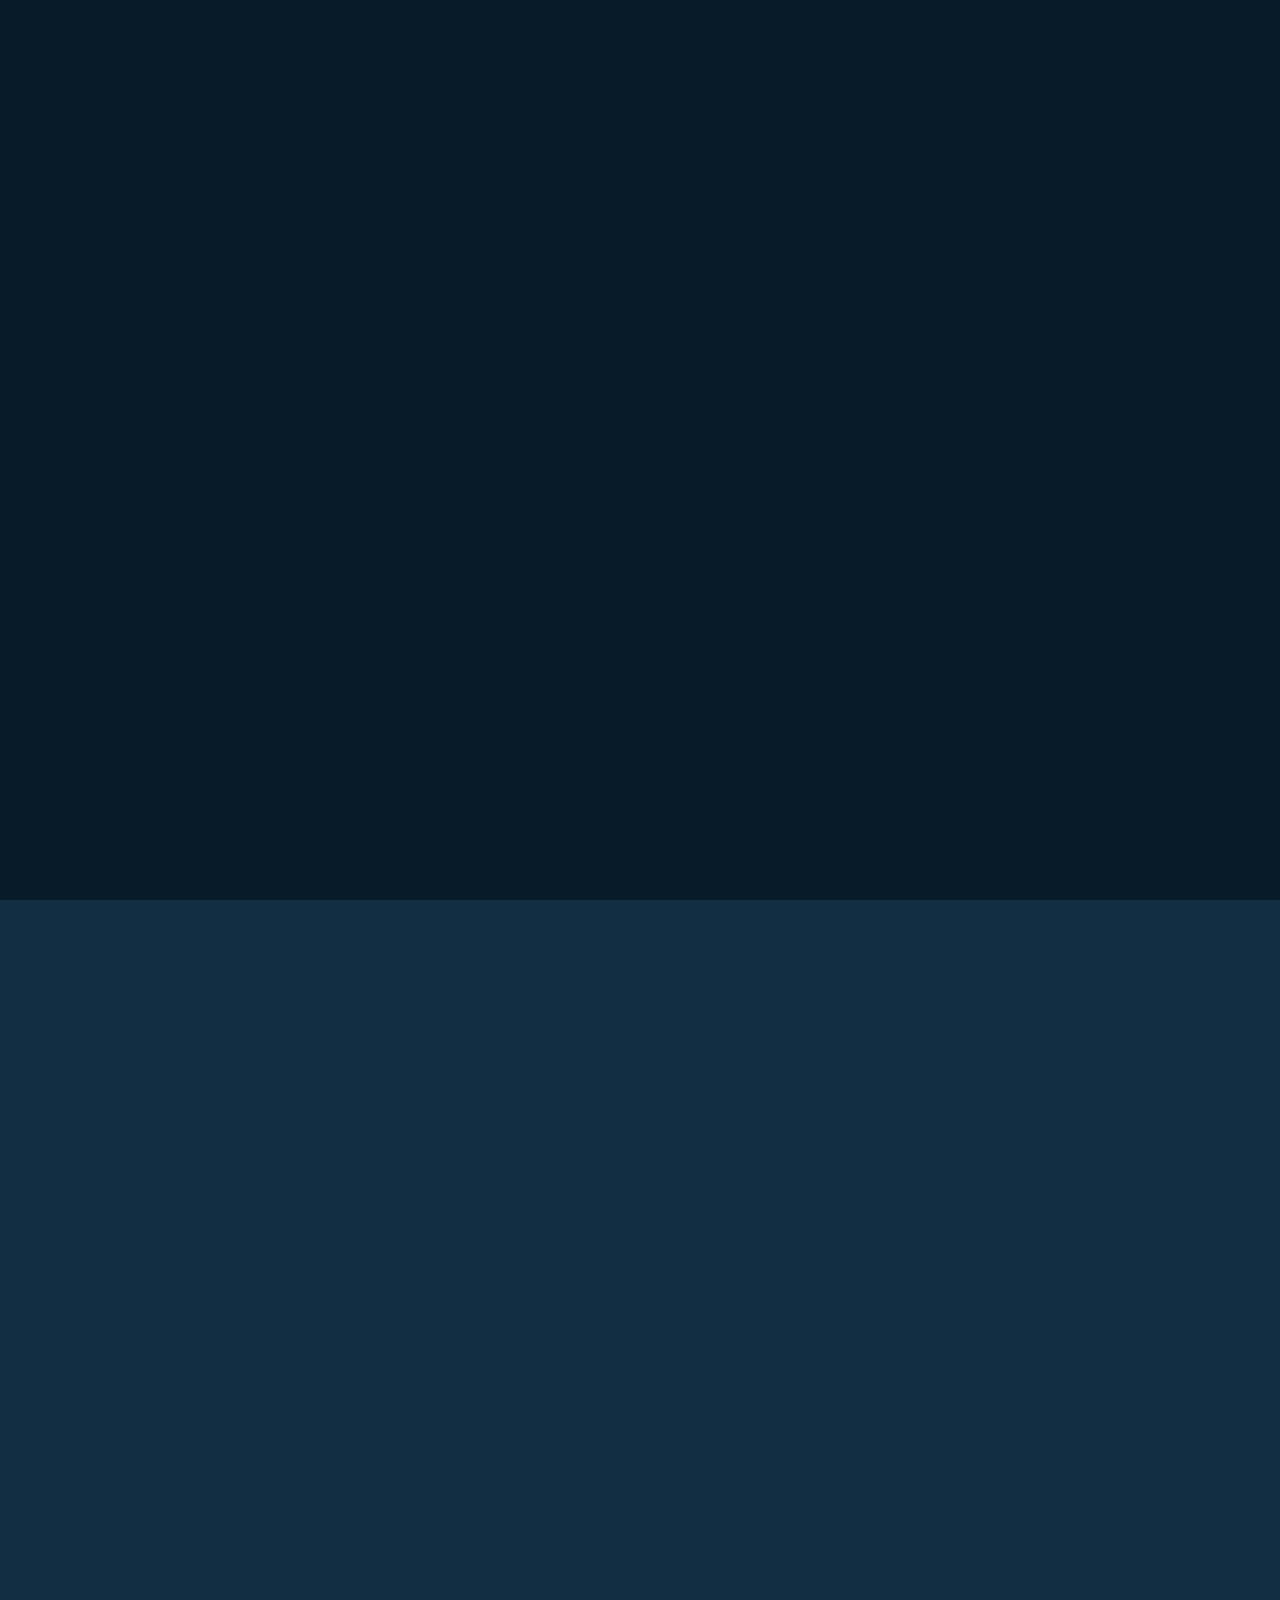
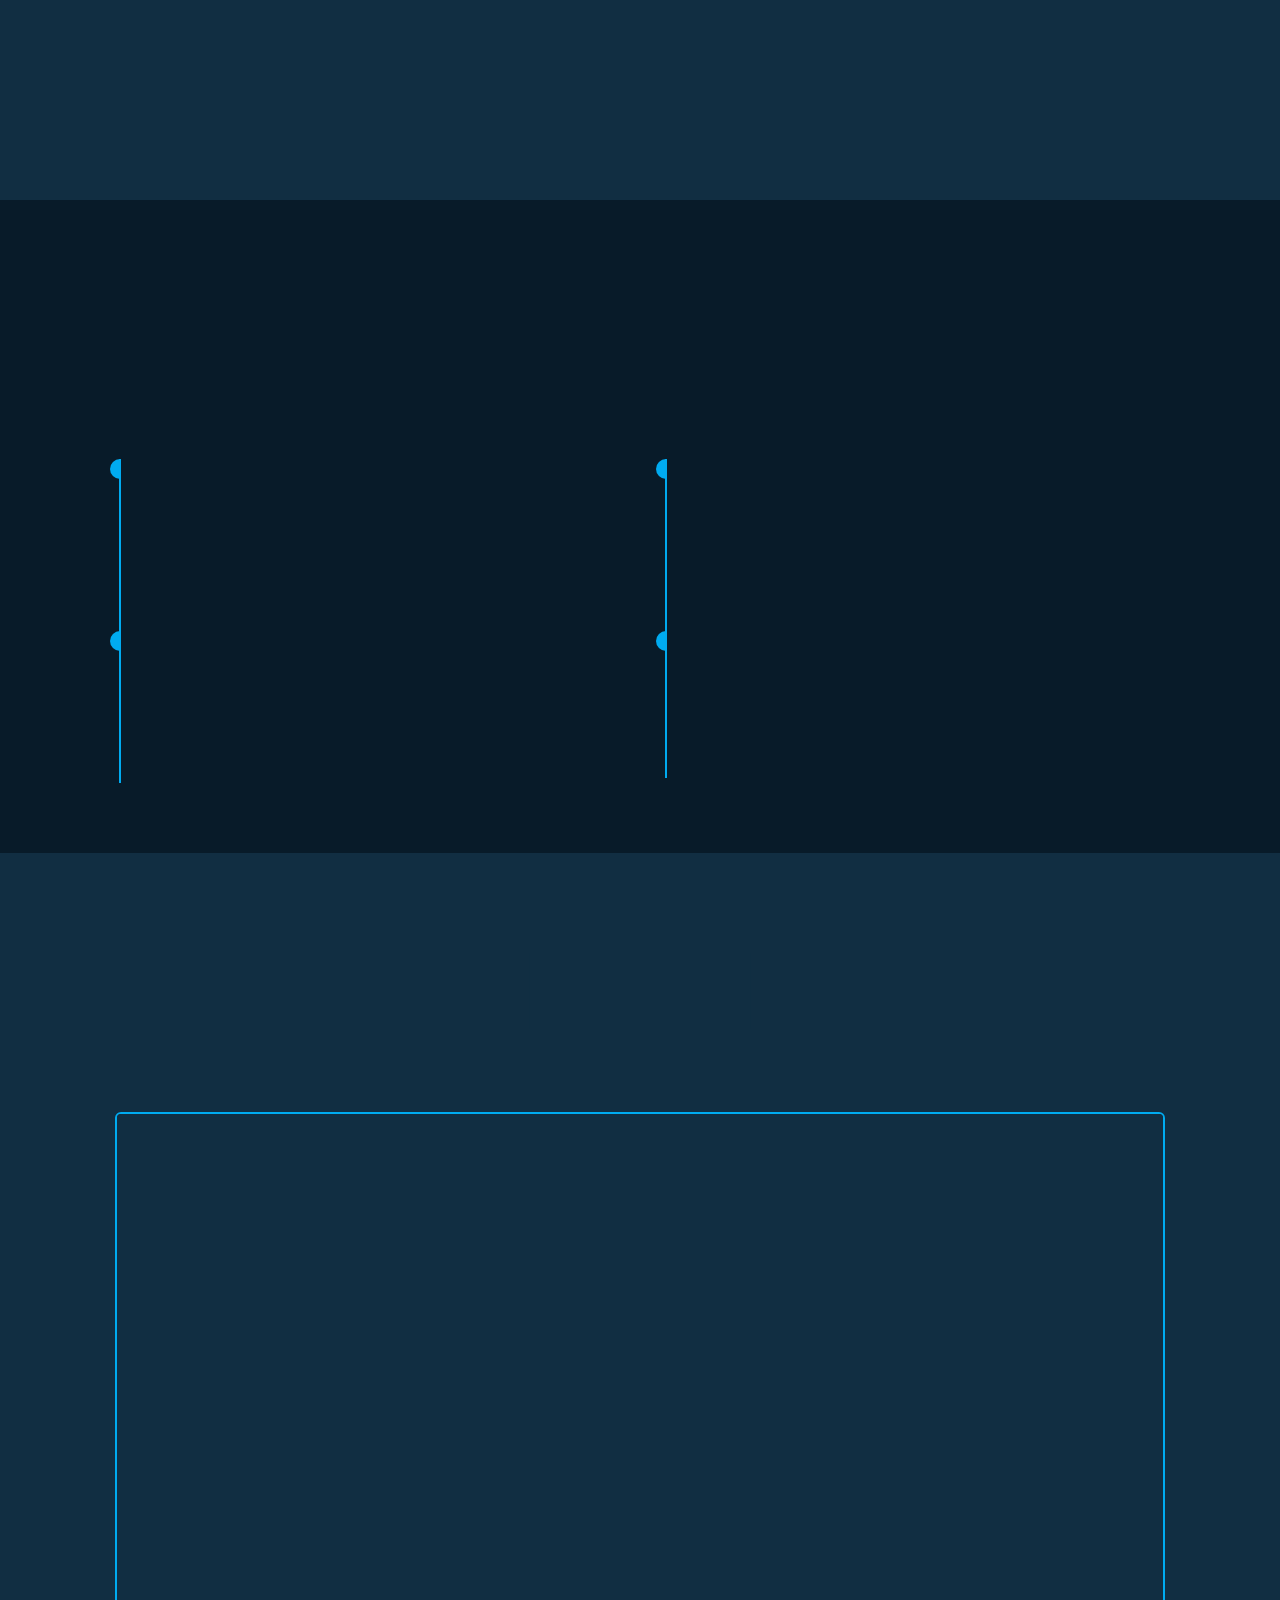
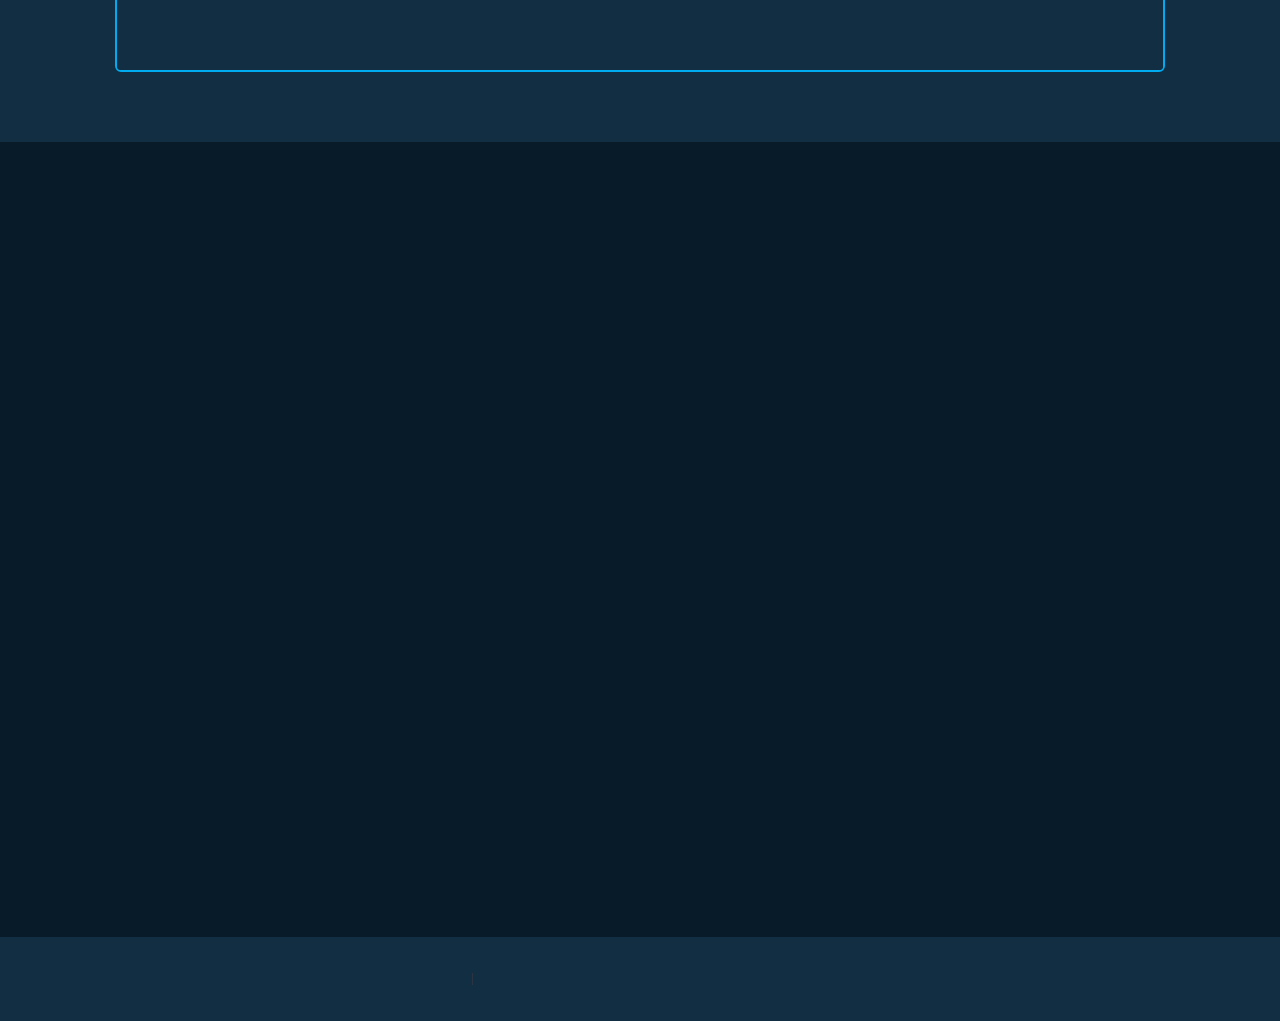
<file: index.html>
<!DOCTYPE html>
<html lang="en">
  <head>
    <meta charset="UTF-8" />
    <meta http-equiv="X-UA-Compatible" content="IE=edge" />
    <meta name="viewport" content="width=device-width, initial-scale=1.0" />
    <title>Kaif Sheikh Porfolio</title>

    <!-- CSS Link -->
    <link rel="stylesheet" href="./CSS/style.css" />

    <!-- Box-Icon CND -->
    <link
      href="https://unpkg.com/boxicons@2.1.4/css/boxicons.min.css"
      rel="stylesheet"
    />
  </head>
  <body>
    <!-- Header Section Design -->
    <header class="header">
      <a href="#" class="logo"
        >Kaif. <span class="animate" style="--i: 1"></span
      ></a>

      <div class="bx bx-menu" id="menu-icon">
        <span class="animate" style="--i: 2"></span>
      </div>

      <nav class="navbar">
        <a href="#home" class="active">Home</a>
        <a href="#about">About</a>
        <a href="#education">Education</a>
        <a href="#skills">Skills</a>
        <a href="#contact">Contact</a>

        <span class="active-nav"></span>
        <span class="animate" style="--i: 2"></span>
      </nav>
    </header>

    <!-- Home Section Design -->
    <section class="home show-animate" id="home">
      <div class="home-content">
        <h1>
          Hi, I'M <span>Kaif Sheikh</span>
          <span class="animate" style="--i: 2"></span>
        </h1>
        <div class="text-animate">
          <h3>Frontend Developer</h3>
          <span class="animate" style="--i: 3"></span>
        </div>

        <p>
          My objective is simple to be the best web developer that can be and to
          contribute to the technology industry all that I know and can do.
          <span class="animate" style="--i: 4"></span>
        </p>

        <div class="btn-box">
          <a href="#" class="btn">Hire Me</a>
          <a href="#" class="btn">Let's Talk</a>
          <span class="animate" style="--i: 5"></span>
        </div>
      </div>

      <div class="home-sci">
        <a href="https://www.facebook.com/kaif.skaikh.3/"
          ><i class="bx bxl-facebook"></i
        ></a>
        <a href="https://github.com/kaifsheikh"
          ><i class="bx bxl-github"></i
        ></a>
        <a href="https://www.instagram.com/kaif_sheikh125/"
          ><i class="bx bxl-instagram"></i
        ></a>
        <span class="animate" style="--i: 6"></span>
      </div>

      <div class="home-imgHover"></div>
      <span class="animate home-img" style="--i: 7"></span>
    </section>

    <!-- About Setion Design -->
    <section class="about" id="about">
      <h2 class="heading">
        About <span>Me</span><span class="animate scroll" style="--i: 1"></span>
      </h2>

      <div class="about-img">
        <img src="./Images/img.jpeg" alt="" />
        <span class="circle-spin"></span>
        <span class="animate scroll" style="--i: 2"></span>
      </div>

      <div class="about-content">
        <h3>
          Frontend Developer!
          <span class="animate scroll" style="--i: 3"></span>
        </h3>
        <p>
          My objective is simply to be the best web developer that can be and to
          contribute to the technology industry all that I know and can do.
          <span class="animate scroll" style="--i: 4"></span>
        </p>

        <div class="btn-box btns">
          <a href="#" class="btn">Read More</a>
          <span class="animate scroll" style="--i: 5"></span>
        </div>
      </div>
    </section>

    <!-- Education section design -->
    <section class="education" id="education">
      <h2 class="heading">
        My <span>Journey</span
        ><span class="animate scroll" style="--i: 1"></span>
      </h2>

      <div class="education-row">
        <div class="education-column">
          <h3 class="title">
            Education <span class="animate scroll" style="--i: 2"></span>
          </h3>

          <div class="education-box">

            <div class="education-content">
              <div class="content">
                <div class="year">
                  <i class="bx bxs-calendar"></i> 2021 - 2023
                </div>
                <h3>Intermediate BISE-HYD</h3>
                <p>Grade 'A'</p>
                <p>Percentage 83%</p>
              </div>
            </div>


            <div class="education-content">
              <div class="content">
                <div class="year">
                  <i class="bx bxs-calendar"></i> 2019 - 2020
                </div>
                <h3>Matriculation BISE-HYD</h3>
                <p>Grade 'A'</p>
                <p>Percentage 70%</p>
              </div>
            </div>

            <span class="animate scroll" style="--i: 3"></span>
          </div>
        </div>

        <div class="education-column">
          <h3 class="title">
            Experiences <span class="animate scroll" style="--i: 5"></span>
          </h3>

          <div class="education-box">
            <div class="education-content">
              <div class="content">
                <div class="year">
                  <i class="bx bxs-calendar"></i> 2020 - 2023
                </div>
                <h3>Delight Confectionary</h3>
                <p>
                  Accountings - Costing - Statements
                </p>

                <p>
                  I worked in an Organization as a Accountant
                </p>
              </div>
            </div>

            <span class="animate scroll" style="--i: 6"></span>

            <div class="education-content">
              <div class="content">
                <div class="year">
                  <i class="bx bxs-calendar"></i> 2020 - 2023
                </div>
                <h3>Backend Development (PHP)</h3>
                <p>
                  Integrated backend data services to expand available resources
                  within software.
                </p>
              </div>
            </div>
          </div>
        </div>
      </div>
    </section>

    <!-- Skills Section Design -->
    <section class="skills" id="skills">
      <h2 class="heading">
        My <span>Skills</span
        ><span class="animate scroll" style="--i: 1"></span>
      </h2>

      <div class="skills-row">
        <div class="skills-column">
          <h3 class="title">
            Coding Skills <span class="animate scroll" style="--i: 2"></span>
          </h3>

          <div class="skills-box">
            <div class="skills-content">
              <div class="progress">
                <h3>HTML <span>90%</span></h3>
                <div class="bar"><span></span></div>
              </div>

              <div class="progress">
                <h3>CSS <span>90%</span></h3>
                <div class="bar"><span></span></div>
              </div>

              <div class="progress">
                <h3>JS <span>70%</span></h3>
                <div class="bar"><span></span></div>
              </div>

              <div class="progress">
                <h3>PHP <span>60%</span></h3>
                <div class="bar"><span></span></div>
              </div>

              
              <div class="progress">
                <h3>ReactJS <span>30%</span></h3>
                <div class="bar"><span></span></div>
              </div>

                <div class="progress">
                <h3>MYSQL <span>70%</span></h3>
                <div class="bar"><span></span></div>
              </div>

            <span class="animate scroll" style="--i: 3"></span>
          </div>

        </div>

        <!-- <div class="skills-column">
          <h3 class="title">
            Professional Skills
            <span class="animate scroll" style="--i: 5"></span>
          </h3>

          <div class="skills-box">
            <div class="skills-content">
              <div class="progress">
                <span class="animate scroll" style="--i: 5"></span>
                <h3>Frontend Development<span>70%</span></h3>
                <div class="bar"><span></span></div>
              </div>

              <div class="progress">
                <h3>Backend Development<span>50%</span></h3>
                <div class="bar"><span></span></div>
              </div>
            </div>

            <span class="animate scroll" style="--i: 6"></span>
          </div>
        </div> -->
      </div>
    </section>

    <!-- Contact Section Design -->
    <section class="contact" id="contact">
      <h2 class="heading">
        Contact <span>Me!</span>
        <span class="animate scroll" style="--i: 1"></span>
      </h2>

      <form action="#">
        <div class="input-box">
          <div class="input-field">
            <input type="text" placeholder="Full Name" required />
            <span class="focus"></span>
          </div>

          <span class="animate scroll" style="--i: 3"></span>

          <div class="input-field">
            <input type="text" placeholder="Email Address" required />
            <span class="focus"></span>
          </div>
        </div>

        <div class="input-box">
          <div class="input-field">
            <input type="number" placeholder="Mobile Number" required />
            <span class="focus"></span>
          </div>

          <div class="input-field">
            <input type="text" placeholder="Email Subject" required />
            <span class="focus"></span>
          </div>

          <span class="animate scroll" style="--i: 5"></span>
        </div>

        <div class="textarea-field">
          <textarea
            name=""
            id=""
            cols="30"
            rows="10"
            placeholder="Your Message"
            required
          ></textarea>
          <span class="focus"></span>

          <span class="animate scroll" style="--i: 7"></span>
        </div>

        <div class="btn-box btns">
          <button type="submit" class="btn">Submit</button>

          <span class="animate scroll" style="--i: 9"></span>
        </div>
      </form>
    </section>

    <!-- Footer Section Design -->
    <footer class="footer">
      <div class="footer-text">
        <p>Copyright &copy; 2023 By kaif / All Rights Reserved</p>

        <span class="animate scroll" style="--i: 1"></span>
      </div>

      <div class="footer-iconTop">
        <a href="#"><i class="bx bx-up-arrow-alt"></i></a>

        <span class="animate scroll" style="--i: 3"></span>
      </div>
    </footer>

    <!-- JS Link -->
    <script src="./JS/script.js"></script>
  </body>
</html>

<!-- video timeline number -->
<!-- 1:41:32 -->
</file>
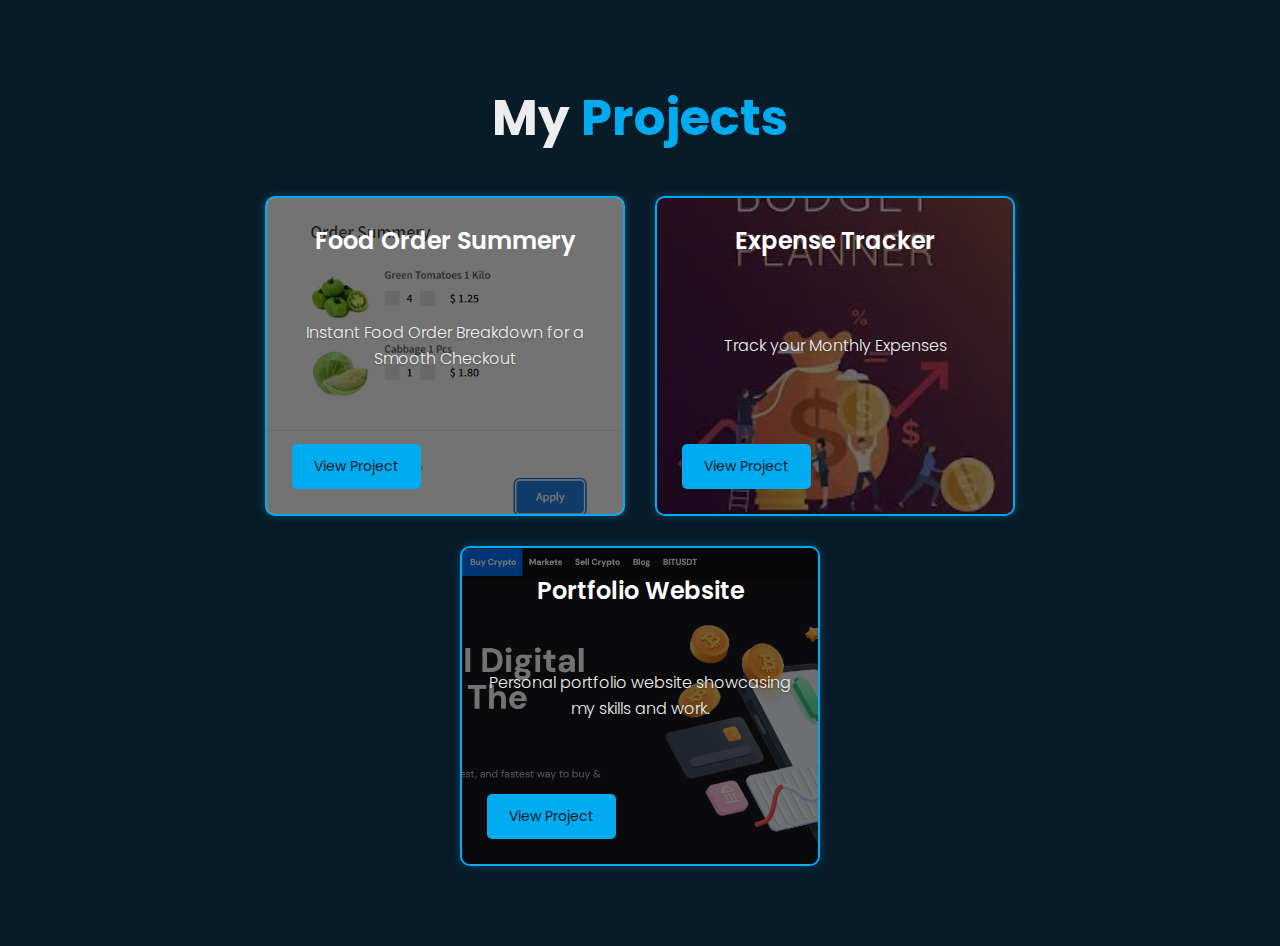
<file: portfolio.html>
<!DOCTYPE html>
<html lang="en">
  <head>
    <meta charset="UTF-8" />
    <meta http-equiv="X-UA-Compatible" content="IE=edge" />
    <meta name="viewport" content="width=device-width, initial-scale=1.0" />
    <title>Kaif Sheikh Porfolio</title>
    <!-- FOnt CDN -->
     <link href="https://fonts.googleapis.com/css2?family=Poppins:wght@300;500;600&display=swap" rel="stylesheet">

    <!-- CSS Link -->
    <link rel="stylesheet" href="./CSS/style.css" />
    <link rel="stylesheet" href="./CSS/portfolio.css">

    <!-- Box-Icon CND -->
    <link
      href="https://unpkg.com/boxicons@2.1.4/css/boxicons.min.css"
      rel="stylesheet"
    />
  </head>
  <body>
    <!-- Header Section Design -->
    <header class="header">
      <a href="index.html" class="logo"
        >Kaif. <span class="animate" style="--i: 1"></span
      ></a>

      <div class="bx bx-menu" id="menu-icon">
        <span class="animate" style="--i: 2"></span>
      </div>

    </header>

  <!-- Projects Section -->
  <section class="projects" id="projects">
    <h2 class="heading">My <span>Projects</span></h2>
    <div class="project-container">

      <div class="project-card" style="background-image: url('./Images/food\ order\ summery.PNG');">
        <h3>Food Order Summery</h3>
        <p>Instant Food Order Breakdown for a Smooth Checkout</p>
        <a href="food_summery.html" class="btn">View Project</a>
      </div>

      <div class="project-card" style="background-image: url('Images/images.jpg');">
        <h3>Expense Tracker</h3>
        <p>Track your Monthly Expenses</p>
        <a href="./expenses.html" class="btn">View Project</a>
      </div>

      <div class="project-card" style="background-image: url('./Images/crypto\ land.PNG');">
        <h3>Portfolio Website</h3>
        <p>Personal portfolio website showcasing my skills and work.</p>
        <a href="./crypto.html" class="btn">View Project</a>
      </div>

    </div>
  </section>

  </body>
</html>
</file>
<file: CSS/style.css>
@import url("https://fonts.googleapis.com/css2?family=Poppins:wght@300;400;500;600;700;800;900&display=swap");

* {
  margin: 0;
  padding: 0;
  box-sizing: border-box;
  text-decoration: none;
  border: none;
  outline: none;
  scroll-behavior: smooth;
  font-family: "Poppins", sans-serif;
}

:root {
  --bg-color: #081b29;
  --second-bg-color: #112e42;
  --text-color: #ededed;
  --main-color: #00abf0;
}

html {
  font-size: 62.5%;
  overflow-x: hidden;
}

body {
  background-color: var(--bg-color);
  color: var(--text-color);
}

/* Header Styling */
.header {
  position: fixed;
  top: 0;
  left: 0;
  width: 100%;
  padding: 2rem 9%;
  background: transparent;
  display: flex;
  justify-content: space-between;
  align-items: center;
  z-index: 100;
  transition: 0.3s;
}

.header.sticky {
  background-color: var(--bg-color);
}

.logo {
  position: relative;
  font-size: 2.5rem;
  color: var(--text-color);
  font-weight: 600;
}

.navbar {
  position: relative;
}

.navbar a {
  font-size: 1.7rem;
  color: var(--text-color);
  font-weight: 500;
  margin-left: 3.5rem;
  transition: all 0.5s ease;
}

.navbar a:hover,
.navbar a.active {
  color: var(--main-color);
}

/* Box-Icon Style */
#menu-icon {
  position: relative;
  font-size: 3.6rem;
  color: var(--text-color);
  cursor: pointer;
  display: none;
}

/* Home Section Styling */
section {
  min-height: 100vh;
  padding: 10rem 9% 2rem;
}

.home {
  display: flex;
  align-items: center;
  padding: 0 9%;
  /* background: url("/Images/cover.jpg") no-repeat;
  background-size: cover;
  background-position: center; */
}

.home-content {
  max-width: 60rem;
  z-index: 99;
}

.home-content h1 {
  position: relative;
  display: inline-block;
  font-size: 5.6rem;
  font-weight: 700;
  line-height: 1.3;
}

.home-content h1 span {
  color: var(--text-color);
}

.home-content .text-animate {
  position: relative;
  width: 32.8rem;
}

.home-content .text-animate h3 {
  font-size: 3.2rem;
  font-weight: 700;
  color: transparent;
  -webkit-text-stroke: 0.7px var(--main-color);
  background-image: linear-gradient(var(--main-color), var(--main-color));
  background-repeat: no-repeat;
  -webkit-background-clip: text;
  background-position: -33rem 0;
}

.home.show-animate .home-content .text-animate h3 {
  animation: homeBgText 6s linear infinite;
  animation-delay: 2s;
}

.home-content .text-animate h3::before {
  content: "";
  position: absolute;
  top: 0;
  left: 0;
  width: 0;
  height: 100%;
  border-right: 2px solid var(--main-color);
  z-index: -1;
}

.home.show-animate .home-content .text-animate h3::before {
  animation: homeCursorText 6s linear infinite;
  animation-delay: 2s;
}

.home-content p {
  position: relative;
  font-size: 1.6rem;
  margin: 2rem 0 4rem;
}

/* Button Code */
.btn-box {
  position: relative;
  display: flex;
  justify-content: space-between;
  width: 34.5rem;
  height: 5rem;
}

.btn-box .btn {
  position: relative;
  display: inline-flex;
  justify-content: center;
  align-items: center;
  width: 15rem;
  height: 100%;
  background: var(--main-color);
  border: 0.2rem solid var(--main-color);
  border-radius: 0.8rem;
  font-size: 1.8rem;
  font-weight: 600;
  letter-spacing: 0.1rem;
  color: var(--bg-color);
  z-index: 1;
  overflow: hidden;
  transition: 0.5s;
}

.btn-box .btn:hover {
  color: var(--main-color);
}

.btn-box .btn:nth-child(2) {
  background: transparent;
  color: var(--main-color);
}

.btn-box .btn:nth-child(2):hover {
  color: var(--bg-color);
}

.btn-box .btn:nth-child(2)::before {
  background: var(--main-color);
}

.btn-box .btn::before {
  content: "";
  position: absolute;
  top: 0;
  left: 0;
  width: 0;
  height: 100%;
  background: var(--bg-color);
  z-index: -1;
  transition: 0.5s;
}

.btn-box .btn:hover::before {
  width: 100%;
}

.home-sci {
  position: absolute;
  bottom: 4rem;
  width: 210px;
  display: flex;
  justify-content: space-between;
}

.home-sci a {
  position: relative;
  display: inline-flex;
  justify-content: center;
  align-items: center;
  width: 40px;
  height: 40px;
  background: transparent;
  border: 0.2rem solid var(--main-color);
  border-radius: 50%;
  font-size: 20px;
  color: var(--main-color);
  z-index: 1;
  overflow: hidden;
  transition: 0.5s;
}

.home-sci a:hover {
  color: var(--bg-color);
}

.home-sci a::before {
  content: "";
  position: absolute;
  top: 0;
  left: 0;
  width: 0;
  height: 100%;
  background: var(--main-color);
  z-index: -1;
  transition: 0.5s;
}

.home-sci a:hover::before {
  width: 100%;
}

/* .home-imgHover {
  position: absolute;
  top: 0;
  right: 0;
  width: 45%;
  height: 100%;
  background: transparent;
  transition: 3s;
}

.home-imgHover:hover {
  background-color: var(--bg-color);
  opacity: 0.8;
} */

/* About Section Styling */
.about {
  display: flex;
  justify-content: center;
  align-items: center;
  flex-direction: column;
  gap: 2rem;
  background: var(--second-bg-color);
  padding-bottom: 6rem;
}

.heading {
  position: relative;
  font-size: 5rem;
  margin-bottom: 3rem;
  text-align: center;
}

span {
  color: var(--main-color);
}

.about-img {
  position: relative;
  width: 25rem;
  height: 25rem;
  border-radius: 50%;
  display: flex;
  justify-content: center;
  align-items: center;
}

.about-img img {
  width: 90%;
  height: 230px;
  border-radius: 50%;
  border: 0.2rem solid var(--main-color);
}

.about-img .circle-spin {
  position: absolute;
  top: 50%;
  left: 50%;
  transform: translate(-50%, -50%) rotate(0);
  width: 100%;
  height: 100%;
  border-radius: 50%;
  border-top: 0.2rem solid var(--second-bg-color);
  border-bottom: 0.2rem solid var(--second-bg-color);
  border-left: 0.2rem solid var(--main-color);
  border-right: 0.2rem solid var(--main-color);
  animation: aboutSpinner 8s linear infinite;
}

.about-content {
  text-align: center;
}

.about-content h3 {
  position: relative;
  display: inline-block;
  font-size: 2.6rem;
}

.about-content p {
  position: relative;
  font-size: 1.6rem;
  margin: 2rem 0 3rem;
}

.btn-box.btns {
  display: inline-block;
  width: 15rem;
}

.btn-box.btns a::before {
  background: var(--second-bg-color);
}

/* Education secton styling */
.education {
  display: flex;
  justify-content: center;
  align-items: center;
  flex-direction: column;
  min-height: auto;
  padding-bottom: 5rem;
}

.education .education-row {
  display: flex;
  flex-wrap: wrap;
  gap: 5rem;
}

.education-row .education-column {
  flex: 1 1 40rem;
}

.education-column .title {
  position: relative;
  display: inline-block;
  font-size: 2.5rem;
  margin: 0 0 1.5rem 2rem;
}

.education-column .education-box {
  position: relative;
  border-left: 0.2rem solid var(--main-color);
}

.education-box .education-content {
  position: relative;
  padding-left: 2rem;
}

.education-box .education-content::before {
  content: "";
  position: absolute;
  top: 0;
  left: -1.1rem;
  width: 2rem;
  height: 2rem;
  background: var(--main-color);
  border-radius: 50%;
}

.education-content .content {
  position: relative;
  padding: 1.5rem;
  border: 0.2rem solid var(--main-color);
  border-radius: 0.6rem;
  margin-bottom: 2rem;
  overflow: hidden;
}

.education-content .content::before {
  content: "";
  position: absolute;
  top: 0;
  left: 0;
  width: 0;
  height: 100%;
  background-color: var(--second-bg-color);
  z-index: -1;
  transition: 0.5s;
}

.education-content .content:hover::before {
  width: 100%;
}

.education-content .content .year {
  font-size: 1.5rem;
  color: var(--main-color);
  padding-bottom: 0.5rem;
}

.education-content .content .year i {
  padding-left: 0.5rem;
}

.education-content .content h3 {
  font-size: 2rem;
}

.education-content .content p {
  font-size: 1.6rem;
  padding-top: 0.5rem;
}

/* Skills Section Styling */
.skills {
  min-height: auto;
  padding-bottom: 7rem;
  background: var(--second-bg-color);
}

.skills h2 {
  display: inline-block;
  left: 50%;
  transform: translateX(-50%);
}

.skills .skills-row {
  display: flex;
  flex-wrap: wrap;
  gap: 5rem;
}

.skills-row .skills-column {
  flex: 1 1 40rem;
}

.skills-column .title {
  position: relative;
  display: inline-block;
  font-size: 2.5rem;
  margin: 0 0 1.5rem;
}

.skills-column .skills-box {
  position: relative;
}

.skills-box .skills-content {
  position: relative;
  border: 0.2rem solid var(--main-color);
  border-radius: 0.6rem;
  padding: 0.5rem 1.5rem;
  z-index: 1;
  overflow: hidden;
}

.skills-box .skills-content::before {
  content: "";
  position: absolute;
  top: 0;
  left: 0;
  width: 0;
  height: 100%;
  background: var(--bg-color);
  z-index: -1;
  transition: 0.5s;
}

.skills-box .skills-content:hover::before {
  width: 100%;
}

.skills-content .progress {
  padding: 1rem 0;
}

.skills-content .progress h3 {
  font-size: 1.7rem;
  display: flex;
  justify-content: space-between;
}

.skills-content .progress h3 span {
  color: var(--text-color);
}

.skills-content .progress .bar {
  height: 2.5rem;
  border-radius: 0.6rem;
  border: 0.2rem solid var(--main-color);
  padding: 0.5rem;
  margin: 1rem 0;
}

.skills-content .progress .bar span {
  display: block;
  height: 100%;
  border-radius: 0.3rem;
  background: var(--main-color);
}

/* Coding Skills bar styling
 */
.skills-column:nth-child(1) .skills-content .progress:nth-child(1) .bar span {
  /* HTML */
  width: 90%;
}

.skills-column:nth-child(1) .skills-content .progress:nth-child(2) .bar span {
  /* CSS */
  width: 70%;
}

.skills-column:nth-child(1) .skills-content .progress:nth-child(3) .bar span {
  /* JS */
  width: 60%;
}

.skills-column:nth-child(1) .skills-content .progress:nth-child(4) .bar span {
  /* PHP */
  width: 60%;
}

/* Professional Skills bar styling */

.skills-column:nth-child(2) .skills-content .progress:nth-child(1) .bar span {
  /* Web Design */
  width: 70%;
}

.skills-column:nth-child(2) .skills-content .progress:nth-child(2) .bar span {
  /* Web Development */
  width: 80%;
}

/* Contact Section Styling */
.contact {
  min-height: auto;
  padding-bottom: 7rem;
}

.contact h2 {
  display: inline-block;
  left: 50%;
  transform: translateX(-50%);
}

.contact form {
  max-width: 70rem;
  margin: 0 auto;
  text-align: center;
}

.contact form .input-box {
  position: relative;
  display: flex;
  justify-content: space-between;
  flex-wrap: wrap;
}

.contact form .input-box .input-field {
  position: relative;
  width: 49%;
  margin: 0.8rem 0;
}

.contact form .input-box .input-field input,
.contact form .textarea-field textarea {
  width: 100%;
  height: 100%;
  padding: 1.5rem;
  font-size: 1.6rem;
  color: var(--text-color);
  background: transparent;
  border-radius: 0.6rem;
  border: 0.2rem solid var(--main-color);
}

.contact form .input-box .input-field input::placeholder,
.contact form .textarea-field textarea::placeholder {
  color: var(--text-color);
}

.contact form .focus {
  position: absolute;
  top: 0;
  left: 0;
  width: 0;
  height: 100%;
  background: var(--second-bg-color);
  border-radius: 0.6rem;
  z-index: -1;
  transition: 0.5s;
}

.contact form .input-box .input-field input:focus ~ .focus,
.contact form .input-box .input-field input:valid ~ .focus,
.contact form .textarea-field textarea:focus ~ .focus,
.contact form .textarea-field textarea:valid ~ .focus {
  width: 100%;
}

.contact form .textarea-field {
  position: relative;
  margin: 0.8rem 0 2.7rem;
  display: flex;
}

.contact form .textarea-field textarea {
  resize: none;
}

.contact form .btn-box.btns .btn {
  cursor: pointer;
}

/* Footer Section Styling */

.footer {
  display: flex;
  justify-content: space-between;
  align-items: center;
  flex-wrap: wrap;
  padding: 2rem 9%;
  background: var(--second-bg-color);
}

.footer-text,
.footer-iconTop {
  position: relative;
}

.footer-text p {
  font-size: 1.6rem;
}

.footer-iconTop a {
  position: relative;
  display: inline-flex;
  justify-content: center;
  align-items: center;
  padding: 0.8rem;
  background: var(--main-color);
  border: 0.2rem solid var(--main-color);
  border-radius: 0.6rem;
  z-index: 1;
  overflow: hidden;
}

.footer-iconTop a::before {
  content: "";
  position: absolute;
  top: 0;
  left: 0;
  width: 0;
  height: 100%;
  background: var(--second-bg-color);
  z-index: -1;
  transition: 0.5s;
}

.footer-iconTop a:hover::before {
  width: 100%;
}

.footer-iconTop a i {
  font-size: 2.4rem;
  color: var(--bg-color);
  transition: 0.5s;
}

.footer-iconTop a:hover i {
  color: var(--main-color);
}

/* ANIMATION RELOAD AND SCROLL */
.animate {
  position: absolute;
  top: 0;
  right: 0;
  width: 100%;
  height: 100%;
  background: var(--bg-color);
  z-index: 98;
}

.animate.home-img {
  width: 50%;
}

.logo .animate,
.navbar .animate,
#menu-icon .animate,
.home.show-animate .animate {
  animation: showRight 1s ease forwards;
  animation-delay: calc(0.3s * var(--i));
}

.animate.scroll {
  transition: 1s ease;
  transition-delay: calc(0.3s / var(--i));
  animation: none;
}

section:nth-child(odd) .animate.scroll,
.footer .animate.scroll {
  background: var(--second-bg-color);
}

.education .education-box .animate.scroll {
  width: 100%;
}

.about.show-animate .animate.scroll,
.education.show-animate .animate.scroll,
.skills.show-animate .animate.scroll,
.contact.show-animate .animate.scroll,
.footer.show-animate .animate.scroll {
  transition-delay: calc(0.3s * var(--i));
  width: 0;
}

/* Media Queries */
@media (max-width: 1200px) {
  html {
    font-size: 55%;
  }
}

@media (max-width: 991px) {
  .header {
    padding: 2rem 4%;
  }

  section {
    padding: 10rem 4% 2rem;
  }

  .home {
    padding: 0 4%;
  }

  .footer {
    padding: 2rem 4%;
  }
}

@media (max-width: 850px) {
  .animate.home-img {
    width: 55%;
  }
}

@media (max-width: 768px) {
  .header {
    background: var(--bg-color);
  }

  #menu-icon {
    display: block;
  }

  .navbar {
    position: absolute;
    top: 100%;
    left: -100%;
    width: 100%;
    padding: 1rem 4%;
    background: var(--main-color);
    box-shadow: 0 0.5rem 1rem rgba(0, 0, 0, 0.2);
    z-index: 1;
    transition: 0.25s ease;
    transition-delay: 0.25s;
  }

  .navbar.active {
    left: 0;
    transition-delay: 0s;
  }

  .navbar .active-nav {
    position: absolute;
    top: 0;
    left: -100%;
    width: 100%;
    height: 100%;
    background: var(--bg-color);
    border: 0.1rem solid rgba(0, 0, 0, 0.2);
    z-index: -1;
    transition: 0.25s ease;
    transition-delay: 0s;
  }

  .navbar.active .active-nav {
    left: 0;
    transition-delay: 0.25s;
  }

  .navbar a {
    display: block;
    font-size: 2rem;
    margin: 3rem 0;
    transform: translateX(-20rem);
    transition: 0.25s ease;
    transition-delay: 0s;
  }

  .navbar.active a {
    transform: translateX(0);
    transition-delay: 0.25s;
  }

  .home-imgHover {
    pointer-events: none;
    background: var(--bg-color);
    opacity: 0.6;
  }
}

@media (max-width: 520px) {
  html {
    font-size: 50%;
  }

  .home-content h1 {
    display: flex;
    flex-direction: column;
  }

  .home-sci {
    width: 160px;
  }

  .home-sci a {
    width: 38px;
    height: 38px;
  }
}

@media (max-width: 462px) {
  .home-content h1 {
    font-size: 5.2rem;
  }

  .education {
    padding: 10rem 4% 5rem 5%;
  }

  .contact form .input-box .input-field {
    width: 100%;
  }

  .footer {
    flex-direction: column-reverse;
  }

  .footer p {
    margin-top: 2rem;
    text-align: center;
  }
}

@media (max-width: 371px) {
  .home {
    justify-content: center;
  }

  .home-content {
    display: flex;
    align-items: center;
    flex-direction: column;
    text-align: center;
  }

  .home-content h1 {
    font-size: 5rem;
  }
}

/* KEYFRAMES ANIMATION */
@keyframes homeBgText {
  0%,
  10%,
  100% {
    background-position: -33rem 0;
  }

  65%,
  85% {
    background-position: 0 0;
  }
}

@keyframes homeCursorText {
  0%,
  10%,
  100% {
    width: 0;
  }

  65%,
  78%,
  85% {
    width: 100%;
    opacity: 1;
  }

  75%,
  81% {
    opacity: 0;
  }
}

/* About Animation */
@keyframes aboutSpinner {
  100% {
    transform: translate(-50%, -50%) rotate(360deg);
  }
}

@keyframes showRight {
  100% {
    width: 0;
  }
}
</file>
<file: CSS/portfolio.css>
.projects {
  background: var(--bg-color);
  padding: 8rem 9%;
  text-align: center;
  font-family: 'Poppins', sans-serif;
}

.project-container {
  display: flex;
  gap: 3rem;
  flex-wrap: wrap;
  justify-content: center;
  margin-top: 4rem;
}

.project-card {
  position: relative;
  background-color: var(--second-bg-color); /* fallback */
  background-size: cover;
  background-position: center;
  background-repeat: no-repeat;
  border: 0.2rem solid var(--main-color);
  border-radius: 1rem;
  padding: 2.5rem;
  width: 36rem;
  height: 32rem;
  box-shadow: 0 0 1rem rgba(0, 171, 240, 0.3);
  transition: transform 0.3s ease;
  display: flex;
  flex-direction: column;
  justify-content: space-between;
  color: #fff;
  overflow: hidden;
  font-family: 'Segoe UI', Tahoma, Geneva, Verdana, sans-serif;
}

/* Dark overlay for text readability */
.project-card::before {
  content: '';
  position: absolute;
  inset: 0;
  background: rgba(0, 0, 0, 0.55);
  z-index: 0;
}

/* Ensure content is above overlay */
.project-card * {
  position: relative;
  z-index: 1;
}

.project-card h3 {
  font-size: 2.4rem;
  color: #ffffff;
  margin-bottom: 1rem;
  font-weight: 600;
}

.project-card p {
  font-size: 1.6rem;
  line-height: 1.6;
  margin-bottom: 2rem;
  color: #f1f1f1;
  font-weight: 300;
  text-shadow: 0px 1px 2px rgba(0,0,0,0.3);
}

.project-card .btn {
  padding: 1rem 2rem;
  font-size: 1.4rem;
  background: var(--main-color);
  color: var(--bg-color);
  border-radius: 0.5rem;
  transition: 0.3s ease;
  align-self: start;
  border: 0.2rem solid var(--main-color); /* Border added by default */
}

.project-card .btn:hover {
  background: transparent;
  color: var(--main-color);
  /* Border remains the same, so layout doesn't shift */
}
</file>
